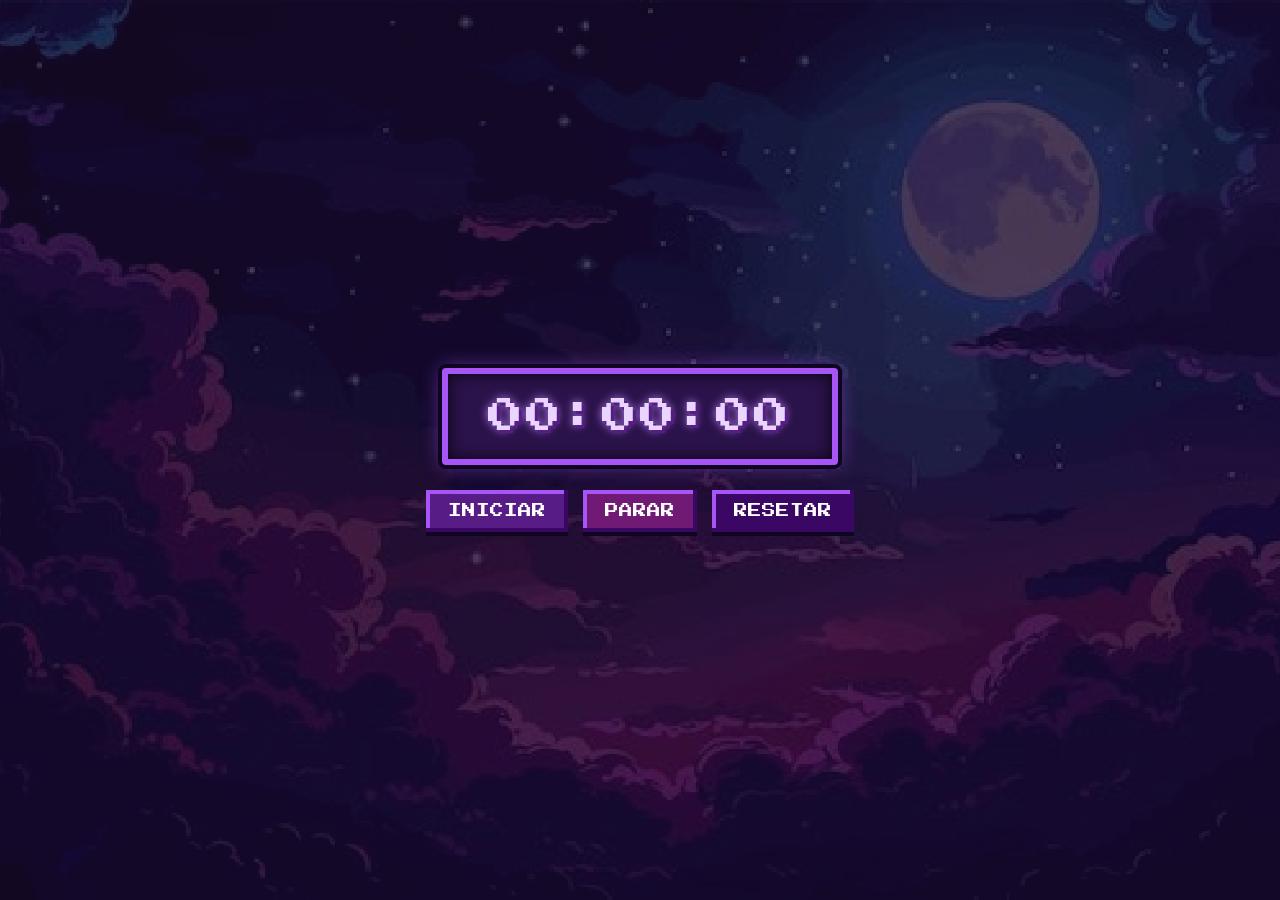
<file: index.html>
<!DOCTYPE html>
<html lang="pt-br">
<head>
    <meta charset="UTF-8">
    <meta name="viewport" content="width=device-width, initial-scale=1.0">
    <link rel="stylesheet" href="styles.css">
    <title>Cronômetro</title>
</head>
<body>
    <img src="assets/background.jfif" alt="img de fundo">
    <div>
        <span id="cronometro">00:00:00</span>
    </div>
    <div>
        <button id="iniciar">Iniciar</button>
        <button id="parar">Parar</button>
        <button id="resetar">Resetar</button>
    </div>
    
    <script src="script.js"></script>
</body>
</html>
</file>
<file: styles.css>
/* Importação da fonte Pixel Art do Google Fonts */
@import url('https://fonts.googleapis.com/css2?family=Press+Start+2P&display=swap');

/* --- Reset e Configurações Globais --- */
* {
    margin: 0;
    padding: 0;
    box-sizing: border-box;
    font-family: 'Press Start 2P', monospace;
    image-rendering: pixelated; /* Mantém imagens e bordas com visual pixelado nítido em HD */
}

body {
    min-height: 100vh;
    display: flex;
    flex-direction: column;
    justify-content: center;
    align-items: center;
    background-color: #1a0b2e; /* Roxo escuro de fundo */
    color: #ffffff;
    position: relative;
    overflow: hidden;
}

/* --- Imagem de Fundo em Pixel Art --- */
body > img {
    position: absolute;
    top: 0;
    left: 0;
    width: 100%;
    height: 100%;
    object-fit: cover;
    z-index: -1;
    opacity: 0.25; /* Escurece o fundo para destacar o painel do cronômetro */
    filter: brightness(0.8) contrast(1.2);
}

/* --- Container Principal (Painel Pixelado) --- */
body {
    gap: 25px;
}

/* Estilo do Display do Cronômetro */
body > div:nth-of-type(1) {
    background: #2a124a;
    border: 6px solid #a855f7;
    /* Efeito de borda dupla estilo caixa de diálogo de RPG retro */
    box-shadow: 
        0 0 0 4px #100520,
        0 0 20px rgba(168, 85, 247, 0.6),
        inset 0 0 15px rgba(0, 0, 0, 0.8);
    padding: 25px 40px;
    border-radius: 4px;
    text-align: center;
    min-width: 320px;
}

/* Texto dos Números (00:00:00) */
body > div:nth-of-type(1) span {
    font-size: 2.2rem;
    color: #e9d5ff;
    letter-spacing: 3px;
    /* Brilho Neon Roxo */
    text-shadow: 
        3px 3px 0px #581c87,
        0 0 10px #c084fc;
}

/* --- Area dos Botões --- */
body > div:nth-of-type(2) {
    display: flex;
    gap: 15px;
    flex-wrap: wrap;
    justify-content: center;
}

/* --- Estilo Retro dos Botões --- */
button {
    font-size: 0.85rem;
    padding: 14px 22px;
    color: #ffffff;
    background-color: #6b21a8;
    border: none;
    cursor: pointer;
    position: relative;
    text-transform: uppercase;
    outline: none;
    
    /* Efeito de borda pixelada 3D  */
    box-shadow: 
        inset -4px -4px 0px #3b0764,
        inset 4px 4px 0px #a855f7,
        0 4px 0px #100520;
        
    transition: all 0.1s ease;
}

/* Hover nos Botões  */
button:hover {
    background-color: #7e22ce;
    box-shadow: 
        inset -4px -4px 0px #4c1d95,
        inset 4px 4px 0px #c084fc,
        0 4px 15px rgba(192, 132, 252, 0.6);
    color: #f3e8ff;
}

/* Efeito de clique (Botão afundando) */
button:active {
    top: 4px;
    box-shadow: 
        inset -2px -2px 0px #3b0764,
        inset 2px 2px 0px #a855f7,
        0 0px 0px #100520;
}


button:nth-child(1) { /* Iniciar */
    background-color: #581c87;
}

button:nth-child(2) { /* Parar */
    background-color: #701a75;
}

button:nth-child(3) { /* Resetar */
    background-color: #3b0764;
}
</file>
